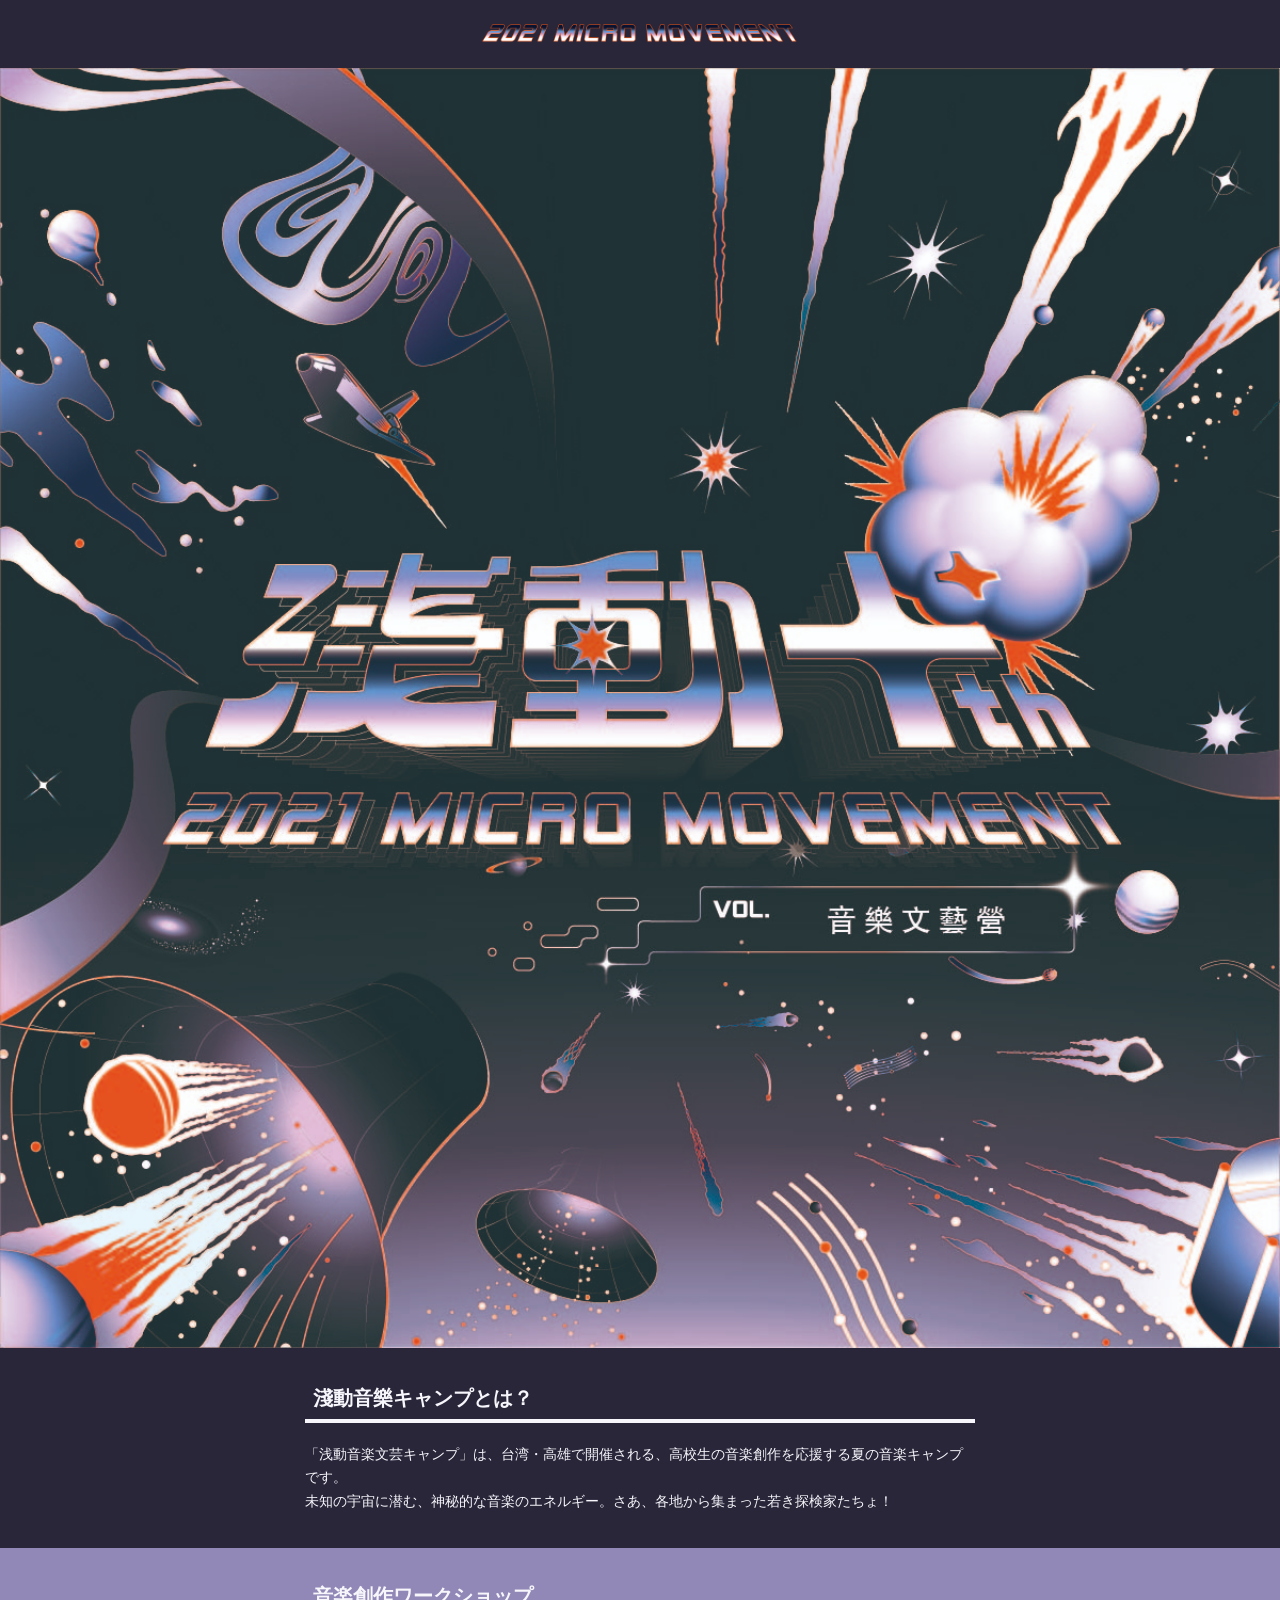
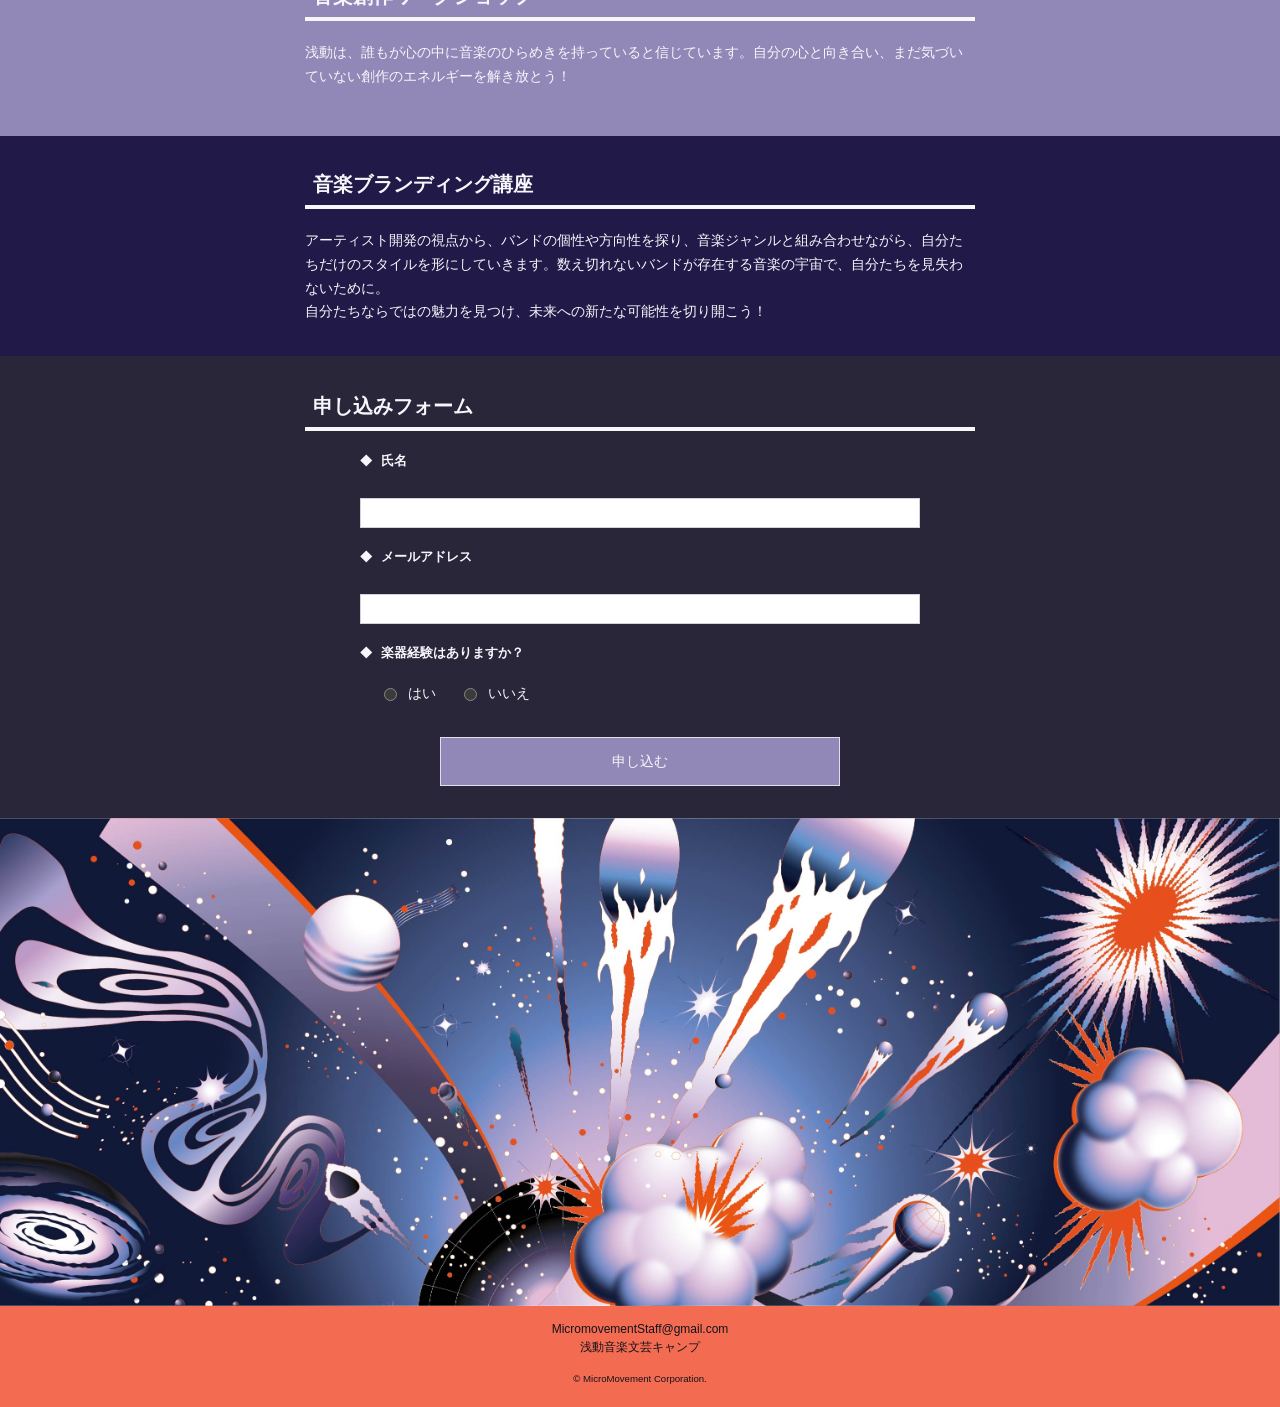
<file: dive-custom/index.html>
<!DOCTYPE html>
<html lang="ja">

<head>
  <meta charset="UTF-8">
  <title>Micro Movement</title>
  <meta name="description" content="micromovement-mv">
  <!-- css -->
  <link rel="stylesheet" href="css/reset.css">
  <link rel="stylesheet" href="css/style.css">
</head>

<body>
  <header>
    <h1>
      <img src="img/micromovement.PNG" alt="logo">
    </h1>
  </header>

  <main>
    <div class="mv-area">
      <img src="img/profile_img.JPG" alt="mv">
    </div> <!-- .mv-area -->

    <section>
      <div class="section-inner">
        <h2>淺動音樂キャンプとは？</h2>
        <p>「浅動音楽文芸キャンプ」は、台湾・高雄で開催される、高校生の音楽創作を応援する夏の音楽キャンプです。<br>
        未知の宇宙に潜む、神秘的な音楽のエネルギー。さあ、各地から集まった若き探検家たちょ！</p>
      </div> <!-- /.section-inner -->
    </section>

    <section>
      <div class="section-inner">
        <h2>音楽創作ワークショップ</h2>
        <p>浅動は、誰もが心の中に音楽のひらめきを持っていると信じています。自分の心と向き合い、まだ気づいていない創作のエネルギーを解き放とう！</p>
        <!-- <ol>
          <li>学科講習（5-6時間）</li>
          <li>プール実習（1-2日）</li>
          <li>海洋実習（2日）</li>
          <li>筆記試験</li>
        </ol> -->
        <!-- <table>
          <tr>
            <th>料金に含まれるもの</th>
            <td>教材費・実習費・器材レンタル代・ライセンス申請料</td>
          </tr>
          <tr>
            <th>料金に含まれないもの</th>
            <td>交通費・宿泊費・追加ダイブ費（希望者のみ）</td>
          </tr>
        </table> -->
      </div> <!-- /.section-inner -->
    </section>

    <section>
      <div class="section-inner">
        <h2>音楽ブランディング講座</h2>
        <p>アーティスト開発の視点から、バンドの個性や方向性を探り、音楽ジャンルと組み合わせながら、自分たちだけのスタイルを形にしていきます。数え切れないバンドが存在する音楽の宇宙で、自分たちを見失わないために。<br>
          自分たちならではの魅力を見つけ、未来への新たな可能性を切り開こう！</p>
      </div> <!-- /.section-inner -->
    </section>

    <section>
      <div class="section-inner">
        <h2>申し込みフォーム</h2>
        <form action="program.php" method="post">
          <dl>
            <dt><label for="user-name">氏名</label></dt>
            <dd><input type="text" id="user-name" name="user-name"></dd>

            <dt><label for="user-email">メールアドレス</label></dt>
            <dd><input type="text" id="user-email" name="user-email"></dd>

            <dt>楽器経験はありますか？</dt>
            <dd>
              <input type="radio" id="swim-yes" name="swim" value="はい">
              <label for="swim-yes">はい</label>

              <input type="radio" id="swim-no" name="swim" value="いいえ">
              <label for="swim-no">いいえ</label>
            </dd>
          </dl>

          <div class="form-submit">
            <button type="submit" id="submit" name="submit">申し込む</button>
          </div>
        </form> <!-- /.form-submit -->
      </div> <!-- /.section-inner -->
    </section>

    <div class="form-img-area">
      <img src="img/banner.JPEG" alt="banner">
    </div> <!-- /.form-img-area -->
  </main>

  <footer>
    <address>
      MicromovementStaff@gmail.com<br>
      浅動音楽文芸キャンプ
    </address>

    <small>&copy; MicroMovement Corporation.</small>
  </footer>
</body>

</html>
</file>
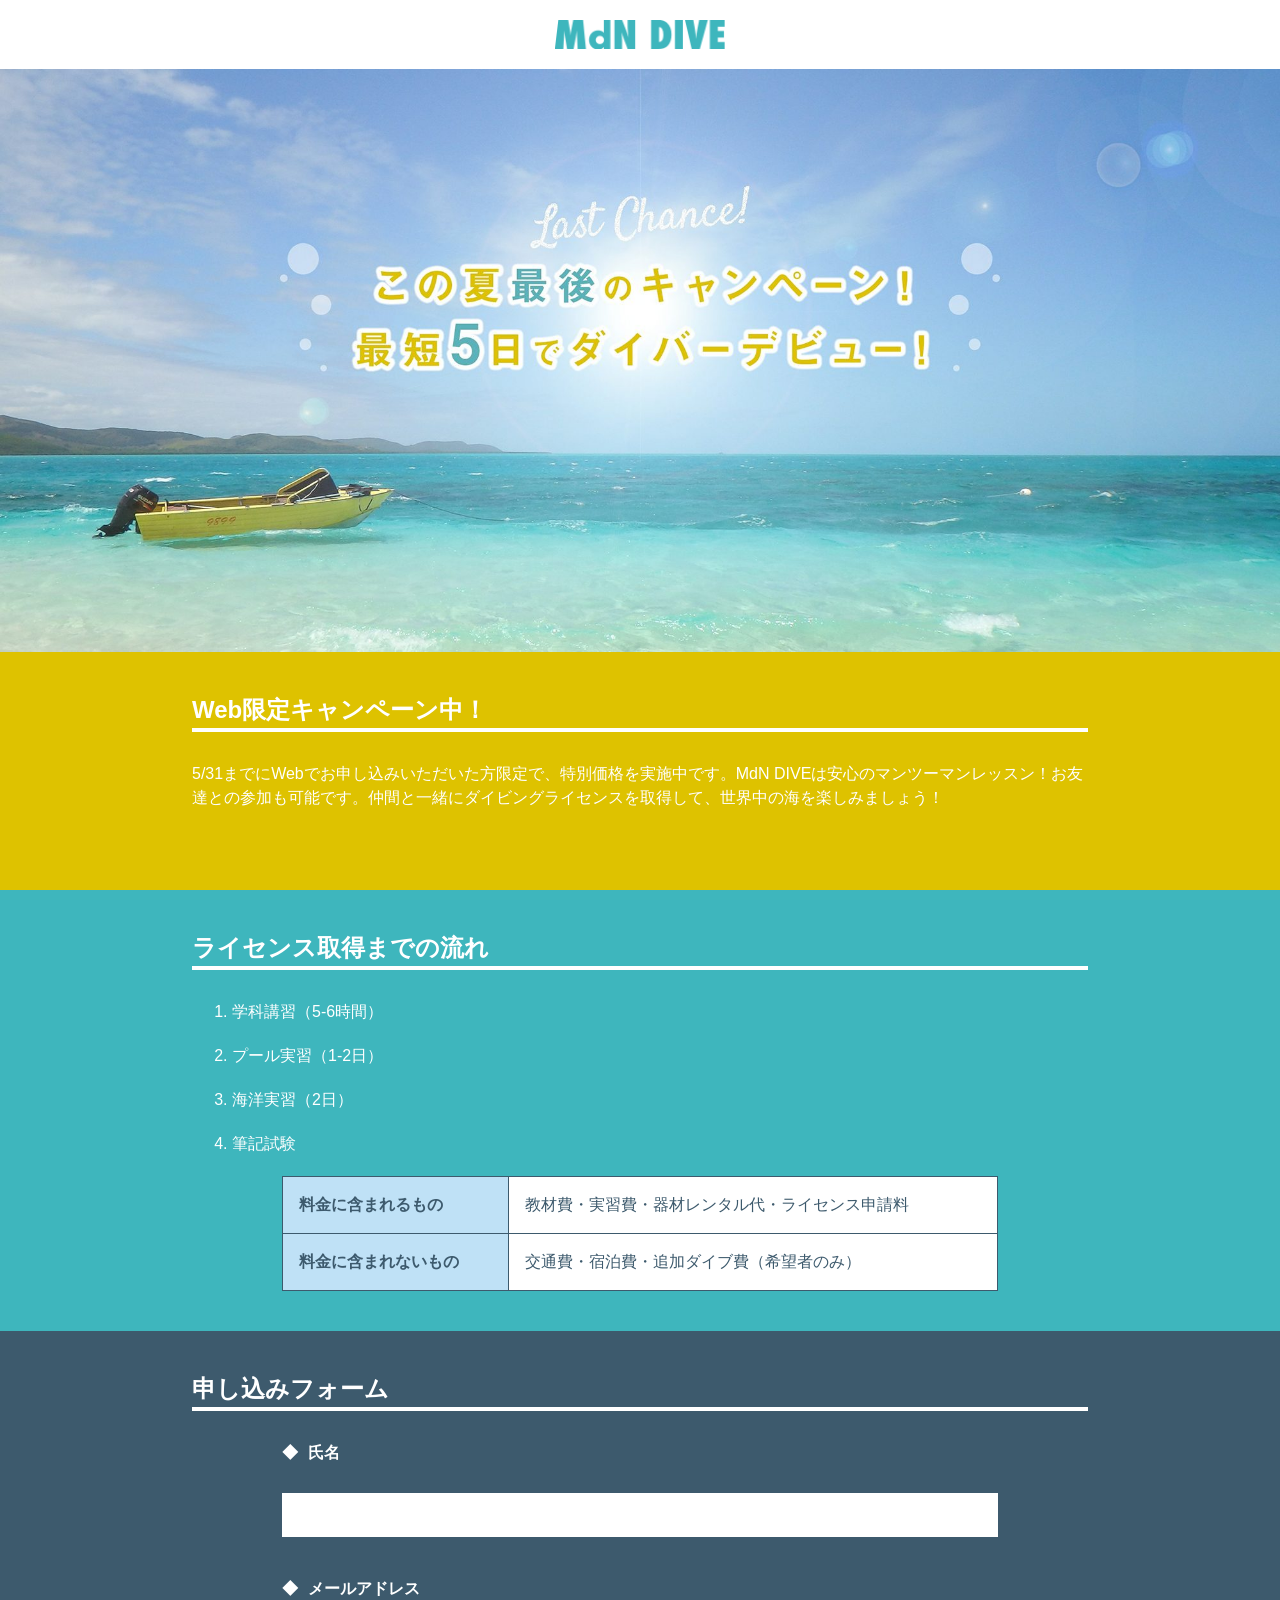
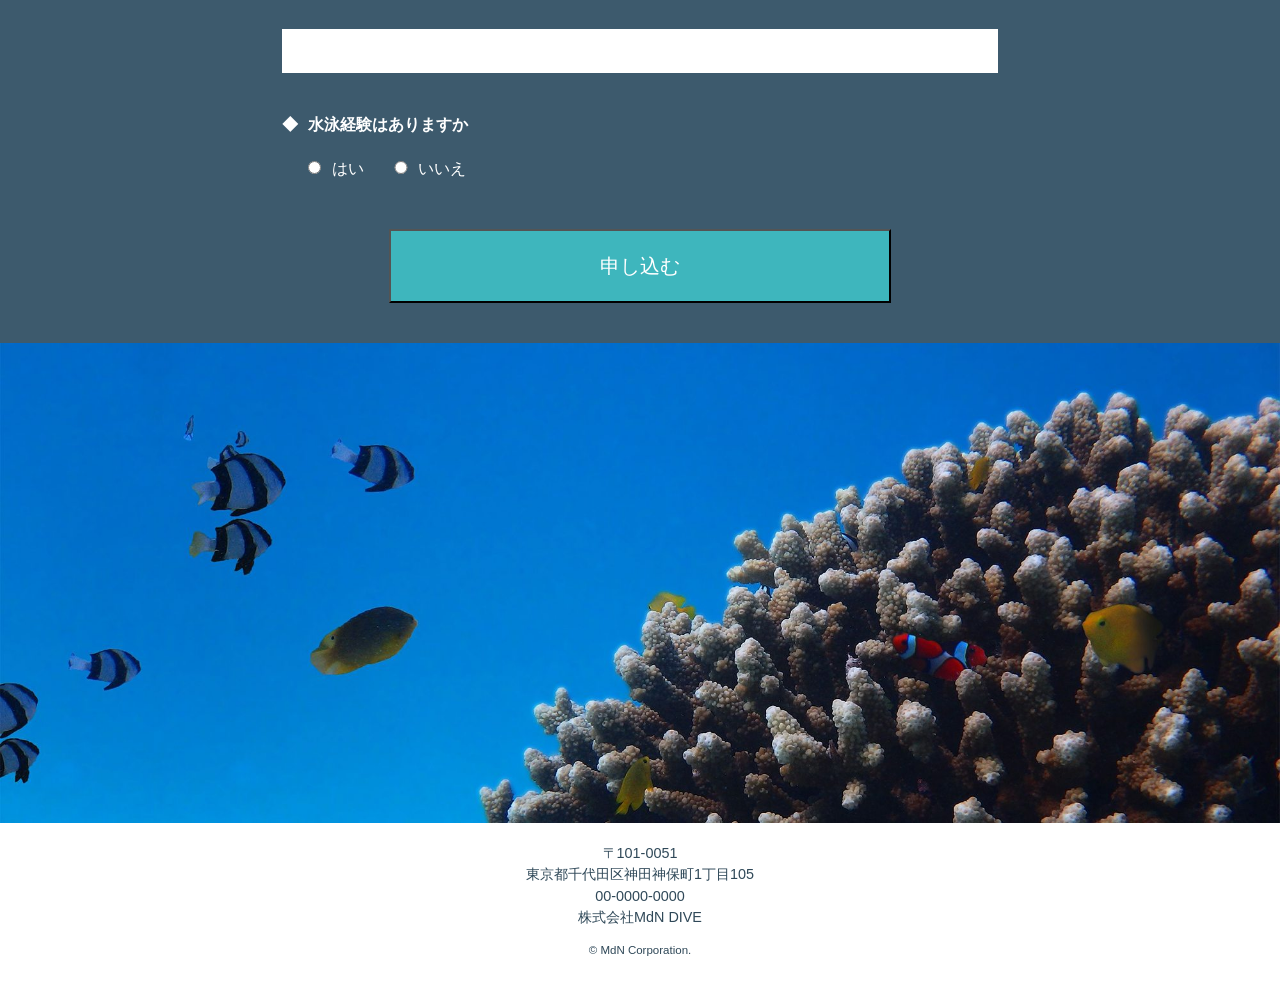
<file: dive/index.html>
<!DOCTYPE html>
<html lang="ja">

<head>
  <meta charset="UTF-8">
  <title>最短5日でダイバーデビュー! - MdN DIVE</title>
  <meta name="description" content="MdN DIVEは千代田区にあるマンツーマンダイビングスクールです。5/31までWeb限定キャンペーンを実施中!">
  <!-- css -->
  <link rel="stylesheet" href="css/reset.css">
  <link rel="stylesheet" href="css/style.css">
</head>

<body>
  <header>
    <h1>
      <img src="img/logo.png" alt="logo: MdN DIVE">
    </h1>
  </header>

  <main>
    <div class="mv-area">
      <img src="img/photo_01.jpg" alt="この夏最後のキャンペーン！最短5日でダイバーデビュー！!">
    </div> <!-- .mv-area -->

    <section>
      <div class="section-inner">
        <h2>Web限定キャンペーン中！</h2>
        <p>5/31までにWebでお申し込みいただいた方限定で、特別価格を実施中です。MdN DIVEは安心のマンツーマンレッスン！お友達との参加も可能です。仲間と一緒にダイビングライセンスを取得して、世界中の海を楽しみましょう！</p>
      </div> <!-- /.section-inner -->
    </section>

    <section>
      <div class="section-inner">
        <h2>ライセンス取得までの流れ</h2>
        <ol>
          <li>学科講習（5-6時間）</li>
          <li>プール実習（1-2日）</li>
          <li>海洋実習（2日）</li>
          <li>筆記試験</li>
        </ol>
        <table>
          <tr>
            <th>料金に含まれるもの</th>
            <td>教材費・実習費・器材レンタル代・ライセンス申請料</td>
          </tr>
          <tr>
            <th>料金に含まれないもの</th>
            <td>交通費・宿泊費・追加ダイブ費（希望者のみ）</td>
          </tr>
        </table>
      </div> <!-- /.section-inner -->
    </section>

    <section>
      <div class="section-inner">
        <h2>申し込みフォーム</h2>
        <form action="program.php" method="post">
          <dl>
            <dt><label for="user-name">氏名</label></dt>
            <dd><input type="text" id="user-name" name="user-name"></dd>

            <dt><label for="user-email">メールアドレス</label></dt>
            <dd><input type="text" id="user-email" name="user-email"></dd>
            
            <dt>水泳経験はありますか</dt>
            <dd>
              <input type="radio" id="swim-yes" name="swim" value="はい">
              <label for="swim-yes">はい</label>
            
              <input type="radio" id="swim-no" name="swim" value="いいえ">
              <label for="swim-no">いいえ</label>
            </dd>
          </dl>

          <div class="form-submit">
            <button type="submit" id="submit" name="submit">申し込む</button>
          </div>
        </form> <!-- /.form-submit -->
      </div> <!-- /.section-inner -->
    </section>

    <div class="form-img-area">
      <img src="img/photo_02.jpg" alt="写真：サンゴ礁と熱帯魚">
    </div> <!-- /.form-img-area -->
  </main>

  <footer>
    <address>
      〒101-0051<br>
      東京都千代田区神田神保町1丁目105<br>
      00-0000-0000<br>
      株式会社MdN DIVE
    </address>

    <small>&copy; MdN Corporation.</small>
  </footer>
</body>

</html>
</file>
<file: dive-custom/css/style.css>
@charset "utf-8";
/*-------------------------
/*	hole page
-------------------------*/

:root {
  color-scheme: dark;
  --ink: #29263a;
  --purple: #9188b7;
  --deep-purple: #211a48;
  --white: #f7f6fb;
  --coral: #f36b51;
  --bg: #29263a;
  --text: #f7f6fb;
}

*,
*::before,
*::after {
  box-sizing: border-box;
}

* {
  box-sizing: border-box;
}

html {
  scroll-behavior: smooth;
}

body {
  margin: 0;
  background: var(--bg);
  color: var(--text);
  font-family: "ヒラギノ角ゴ ProN", Meiryo, sans-serif;
  font-weight: 400;
  font-size: 14px;
  line-height: 1.7;
}

img {
  display: block;
  max-width: 100%;
}

/*-------------------------
/*	header / MV
-------------------------*/
header {
  display: block;
  max-width: 100%;
}

header h1 {
  margin: 0;
  padding: 20px;
  line-height: 0;
}

header h1 img {
  width: auto;
  max-width: min(320px, 80vw);
  max-height: 46px;
  object-fit: contain;
  margin: 0 auto;
}

.mv-area img {
  width: 100%;
  height: auto;
}

main>section {
  padding: 34px 24px 32px;
}

/*-------------------------
/*	section shared
-------------------------*/

/* section {
  width: 100%;
  padding: 40px 0;
} */

.section-inner h2 {
  margin: 0 0 20px;
  padding: 0 8px 7px;
  border-bottom: 4px solid var(--text);
  font-size: 20px;
  font-weight: 700;
  line-height: 1.4;
}

.section-inner p {
  margin: 0;
}

main>section:nth-of-type(1) {
  padding-top: 36px;
  padding-bottom: 34px;
  background: var(--bg);
}

main>section:nth-of-type(2) {
  min-height: 188px;
  background: var(--purple);
}

main>section:nth-of-type(3) {
  min-height: 188px;
  background: var(--deep-purple);
}

.section-inner {
  width: min(670px, 100%);
  margin: 0 auto;
}

main > section:nth-of-type(4) {
  padding-top: 36px;
  padding-bottom: 32px;
  background: var(--bg);
}

main > section:nth-of-type(4) .section-inner h2 {
  margin-bottom: 19px;
}

/*-------------------------
/*	form
-------------------------*/

form {
  width: min(560px, calc(100% - 40px));
  margin: 0 auto;
}

form dl {
  margin: 0;
}

form dt {
  margin: 0 0 18px;
  font-size: 13px;
}

form dt label::before,
form dt:nth-of-type(3)::before {
  content: "◆";
  margin-right: 9px;
  color: var(--text);
  font-size: 12px;
}

form dd {
  margin: 0 0 18px;
}

form dd input[type="text"],
form dd input[type="email"] {
  display: block;
  width: 100%;
  height: 30px;
  padding: 4px 9px;
  border: 1px solid #d4d1dc;
  border-radius: 0;
  background: #fff;
  color: #171923;
  font: inherit;
}

form dd input[type="radio"] {
  margin: 0 7px 0 24px;
  accent-color: var(--purple);
  vertical-align: middle;
}

form dd input[type="radio"]:first-child {
  margin-left: 24px;
}

.form-submit button {
  display: block;
  width: min(400px, 100%);
  min-height: 49px;
  margin: 23px auto 0;
  border: 1px solid #e2deec;
  border-radius: 0;
  background: var(--purple);
  color: var(--text);
  font: inherit;
  cursor: pointer;
  transition: background .2s ease;
}

.form-submit button:hover {
  background: #a39ac8;
}

.form-submit button:focus-visible,
form input:focus-visible {
  outline: 3px solid var(--coral);
  outline-offset: 2px;
}

.form-img-area img {
  width: 100%;
  height: auto;
}

/*-------------------------
/*	footer
-------------------------*/

footer {
  min-height: 101px;
  padding: 14px 16px 10px;
  background: var(--coral);
  color: #11131d;
  text-align: center;
  font-size: 12px;
  line-height: 1.55;
}

footer address,
small {
  margin-bottom: 12px;
}
</file>
<file: dive/css/style.css>
@charset "utf-8";
/*-------------------------
/*	hole page
-------------------------*/

* {
  box-sizing: border-box;
}

body {
  font-family: "ヒラギノ角ゴ ProN", Meiryo, sans-serif;
  font-weight: 400;
  font-size: 16px;
  line-height: 1.5;
}

img {
  display: block;
}

/*-------------------------
/*	header / MV
-------------------------*/
header h1 {
  margin: 0;
  padding: 20px;
}

header img {
  width: 170px;
  margin: 0 auto;
}

.mv-area img {
  width: 100%;
}

/*-------------------------
/*	section shared
-------------------------*/

section {
  width: 100%;
  padding: 40px 0;
}

section:nth-of-type(1) {
  background: #dec200;
}

section:nth-of-type(2) {
  background: #3eb6bd;
}

section:nth-of-type(3) {
  background: #3d5a6d;
}

.section-inner {
  width: 70%;
  margin: 0 auto;
}

/* 見出し */
h2 {
  border-bottom: 4px solid #fff;
  margin-bottom: 30px;
  color: #fff;
}

/* text */
p {
  margin-bottom: 40px;
  color: #fff;
}

/* list */
ol li {
  margin-bottom: 20px;
  color: #fff;
}

/* table */
table {
  width: 80%;
  margin: 0 auto;
  background: #fff;
  border-collapse: collapse;
  border-spacing: 0;
}

th,
td {
  padding: 1em;
  border: 1px solid #3d5a6d;
  color: #3d5a6d;
}

th {
  background: #bfe1f6;
}

/*-------------------------
/*	form
-------------------------*/

form {
  width: 80%;
  margin: 0 auto;
}

form dt {
  margin-bottom: 20px;
}

form dt,
form label {
  color: #fff;
}

form dt::before {
  content: "◆";
  margin-right: 10px;
}

/* form dt::after {
  content: "TEST";
} */

form dd {
  margin-bottom: 40px;
  margin-left: 0;
}

input {
  width: 100%;
  border: none;
  padding: .5em;
  font-size: 1.1em;
}

input[type="radio"] {
  width: 1em;
  margin-left: 24px;
  margin-right: 4px;
}

button[type="submit"] {
  background: #3eb6bd;
  margin: 40px auto 0;
  display: block;
  width: 70%;
  padding: 20px;
  color: #fff;
  font-size: 20px;
}

.form-img-area img {
  width: 100%;
}

/*-------------------------
/*	footer
-------------------------*/

footer {
  padding: 20px;
  text-align: center;
  font-size: .9em;
}

address,
small {
  margin-bottom: 10px;
  color: #2f4858;
}
</file>
